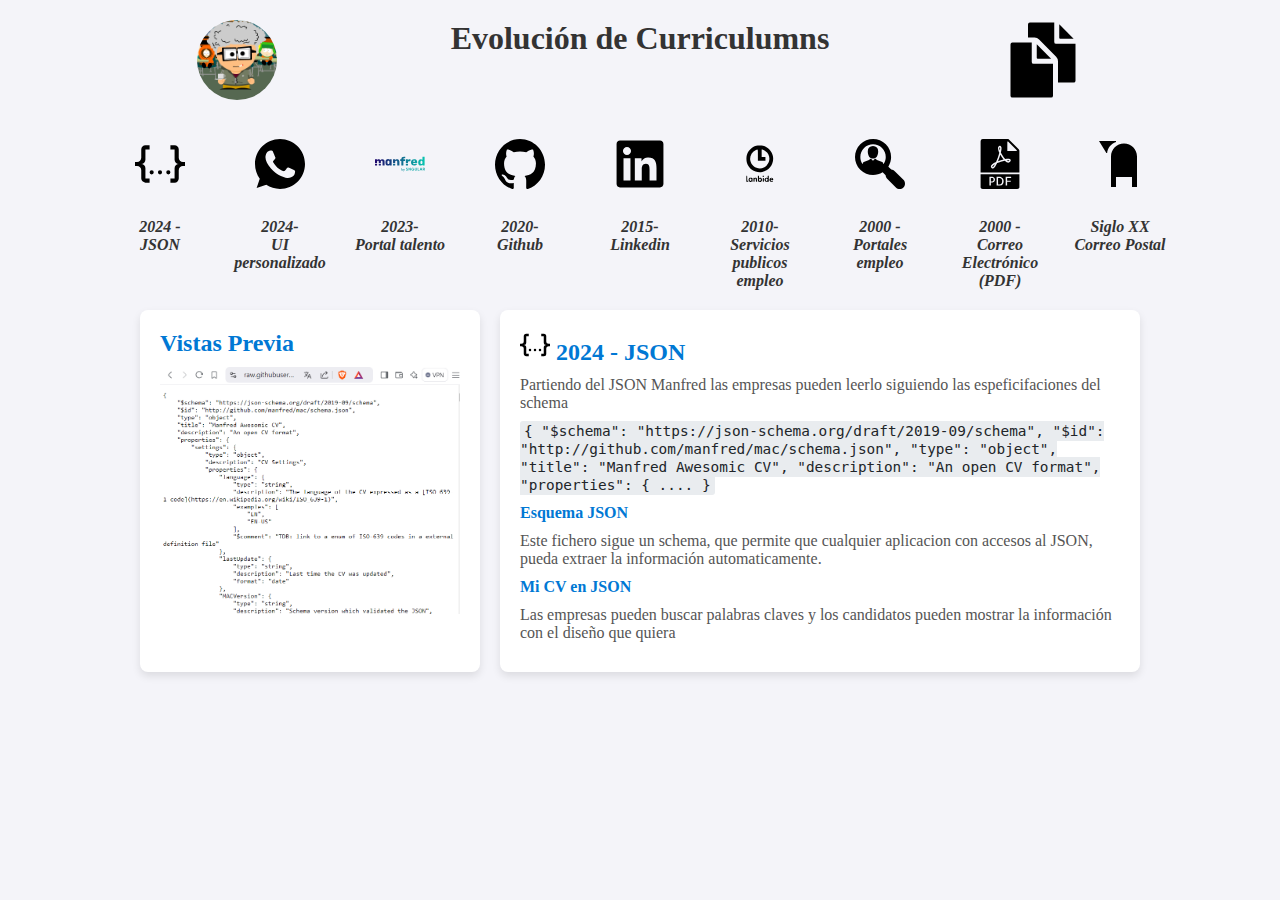
<file: index.html>
<!DOCTYPE html>
<html lang="es">
<head>
    <meta charset="UTF-8">
    <meta name="viewport" content="width=device-width, initial-scale=1.0">
    <title>Evolución de mi Currículum</title>
    <link rel="stylesheet" href="styles.css">
    <link rel="icon" type="image/x-icon" href="/imagenes/alberto.ico">
</head>
<body>
    <header>
        <div class="header-titulo">
            <div class="header-logo">
                <img src="imagenes/alberto.png">
            </div>
            <div  class="header-h1">
                <h1>Evolución de Curriculumns</h1>
            </div>
            <div class="header-menu">
                <a href="documentos.html" title="Titulos, certificaciones">
                    <img src="imagenes/documents-sharp-svgrepo-com.svg">
                </a>
            </div>
        </div>
        <div class="underline"></div>
        
           <!-- Carrusel horizontal -->
        <section class="carousel">
            <div class="carousel-track">
            <!--  <button class="carousel-control prev" onclick="scrollCarousel(-1)">←</button> -->
                <div class="carousel-item" data-id="detalle0" onmouseover="highlight('0')" onmouseout="lowlight('0')">
                    <img src="imagenes/carrusel/foto0.svg" alt="JSON">
                    <p>2024 -</p>
                    <p>JSON</p>
                </div>
                <div class="carousel-item" data-id="detalle1" onmouseover="highlight('1')" onmouseout="lowlight('1')">
                    <img src="imagenes/carrusel/foto1.svg" alt="UI Personalizado">
                    <p>2024-</p>
                    <p>UI personalizado</p>
                </div>
                <div class="carousel-item" data-id="detalle2" onmouseover="highlight('2')" onmouseout="lowlight('2')">
                    <img src="imagenes/carrusel/foto2.svg" alt="Portal talento">
                    <p>2023-</p>
                    <p>Portal talento</p>
                </div>
                <div class="carousel-item" data-id="detalle3" onmouseover="highlight('3')" onmouseout="lowlight('3')">
                    <img src="imagenes/carrusel/foto3.svg" alt="Github">
                    <p>2020-</p>
                    <p>Github</p>
                </div>
                <div class="carousel-item" data-id="detalle4" onmouseover="highlight('4')" onmouseout="lowlight('4')">
                    <img src="imagenes/carrusel/foto4.svg" alt="Linkedin">
                    <p>2015-</p>
                    <p>Linkedin</p>
                </div>
                <div class="carousel-item" data-id="detalle5" onmouseover="highlight('5')"  onmouseout="lowlight('5')" ">
                    <img src="imagenes/carrusel/foto5.svg" alt="Lanbide">
                    <p>2010-</p>
                    <p>Servicios publicos empleo</p>
                </div>
                <div class="carousel-item" data-id="detalle6" onmouseover="highlight('6')" onmouseout="lowlight('6')">
                    <img src="imagenes/carrusel/foto6.svg" alt="Portales de empleo">
                    <p>2000 - </p>
                    <p>Portales empleo</p>
                </div>
                <div class="carousel-item" data-id="detalle7" onmouseover="highlight('7')" onmouseout="lowlight('7')">
                    <img src="imagenes/carrusel/foto7.svg" alt="pdf">
                    <p>2000 -</p>
                    <p>Correo Electrónico (PDF)</p>
                </div>
                <div class="carousel-item" data-id="detalle8" onmouseover="highlight('8')" onmouseout="lowlight('8')">
                    <img src="imagenes/carrusel/foto8.svg" alt="Correo Postal">
                    <p>Siglo XX</p>
                    <p>Correo Postal</p>
                </div>
                <!-- Agrega más elementos según necesites -->
            
                <!-- <button class="carousel-control next" onclick="scrollCarousel(1)">→</button> -->
                
            </div>
        </section>
    </header>

    <main class="container">
        <!-- Columna Izquierda: Lista de currículums -->
        <section class="curriculum-list">
            <h2>Vistas Previa</h2>
            <div class="vistasprevias" id="vp0">
                <img src="imagenes/lateral/vp0.PNG"  width="100%">
            </div>
            <div class="vistasprevias" id="vp1" style="display: none;">
               <img src="imagenes/lateral/vp1.PNG" width="100%">
            </div>
            <div class="vistasprevias" id="vp2" style="display: none;">
                <img src="imagenes/lateral/vp2.PNG" width="100%">
            </div>
            <div class="vistasprevias" id="vp3" style="display: none;">
                <img src="imagenes/lateral/vp3.PNG" width="100%">
            </div>
            <div class="vistasprevias" id="vp4" style="display: none;">
                <img src="imagenes/lateral/vp4.PNG" width="100%">
            </div>
            <div class="vistasprevias" id="vp5" style="display: none;">
                <img src="imagenes/lateral/vp5.PNG" width="100%">
            </div>
            <div class="vistasprevias" id="vp6" style="display: none;">
                <img src="imagenes/lateral/vp6.PNG" width="100%">
            </div>
            <div class="vistasprevias" id="vp7" style="display: none;">
                <img src="imagenes/lateral/vp7.PNG" width="100%">
            </div>
            <div class="vistasprevias" id="vp8" style="display: none;">
                <img src="imagenes/lateral/vp8.jpg" width="100%">
            </div>
       
        </section>

        <!-- Columna Derecha: Detalles del currículum seleccionado -->
        <section class="curriculum-details">
            <div id="detalle0" class="detail-content">
                <h2><img src="imagenes/carrusel/foto0.svg" /> 2024 - JSON </h2>              
                <p>Partiendo del JSON Manfred las empresas pueden leerlo siguiendo las espeficifaciones del schema</p>
                <code>
                    {
                        "$schema": "https://json-schema.org/draft/2019-09/schema",
                        "$id": "http://github.com/manfred/mac/schema.json",
                        "type": "object",
                        "title": "Manfred Awesomic CV",
                        "description": "An open CV format",
                        "properties": {
                            ....
                        }
                </code>
                <P></P>
                <p>
                    <a href="https://raw.githubusercontent.com/getmanfred/mac/v0.5/schema/schema.json" target="_blank">Esquema JSON</a>
                </p>
                <p>Este fichero sigue un schema, que permite que cualquier aplicacion con accesos al JSON, pueda extraer la información automaticamente.</p>
                <p>
                    <a href="assets/my-mac-from-manfred_albertoMozo.json" target="_blank">Mi CV en JSON</a>
                </p>
                
                <p>Las empresas pueden buscar palabras claves y los candidatos pueden mostrar la información con el diseño que quiera</p>

            </div>
            <div id="detalle1" class="detail-content" style="display: none;">
                <h2><img src="imagenes/carrusel/foto1.svg" /> 2024 - UI personalizado</h2>
                <p>Partiendo del JSON en el que recopilo mi información, se me ocuurio, simular la aplicacion de whatsApp con su contenido. Me parecio un ejercicio interesante para los cursos de Desarrollo Web</p>
                <p>El resultado es la pagina web que enlazo a continuación</p>
                <p><a href="https://cvalberto.netlify.app" target="_blank">Ver Currículum en Web</a></p>
                <p>Esta es un visualización particular del JSON personal. En este <a href="https://github.com/albertomozo/cv" target="_blank">repositorio</a> tienes el código, para personalizarlo a tu gusto. Lo puedes usar para demostrar que controlas la manipulación de JSON</p>
            </div>
            <div id="detalle2" class="detail-content" style="display: none;">
                <h2><img src="imagenes/carrusel/foto2.svg" /> 2023 - Portal talento</h2>
                <p>Al descubrir la web de getManfred, y poder  importar los datos de Linkedin, añadir datos propios y exportarlos a JSON, me decidí a usar UI distintas para mostrar mi curriculum </p>
                <p>Además la aplicación nos facilita también sus propias visualizaciones</p>
                <p><a href="https://mnf.red/albertomozo/timeline" target="_blank">Pérfil Manfred (timeline)</a></p>
                <p><a href="https://mnf.red/albertomozo/classic" target="_blank">Pérfil Manfred (classic)</a></p>
            </div>
            <div id="detalle3" class="detail-content" style="display: none;">
                <h2><img src="imagenes/carrusel/foto3.svg" /> 2020 - GitHub</h2>
                <p>Especificamente en el desarrollo informático, una cuenta en github es imprescindible. </p>
                <p><a href="https://github.com/albertomozo" target="_blank">Ver Perfil de Github</a></p>
                <p>Github proporciona un alojamiento en un repositorio con el nombre de usuario, que es la pagina de entrada a tu usuario. Por lo tanto el README.md, actual como tarjeta de visita.</p>
                <p>En esta plataforma son muy usados los badget para mostrar tus conocimientos</p>
            </div>
            <div id="detalle4" class="detail-content" style="display: none;">
                <h2><img src="imagenes/carrusel/foto4.svg" /> 2015 - Linkedin</h2>
                <p>Ante la diversidad de plataformas de empleos, decido usar Linkedin como referencia de mi curriculum.</p>
                <p><a href="https://www.linkedin.com/in/alberto-mozo-avellaned-80615713/" target="_blank">Ver Perfil de linkedin</a></p>
                <p>La red social de empleo por excelencia, ofrece multitud de opciones para mostrar tus aptitudes. A cada experiencia se le pueden añadir documentos y ofrece test de habilidades.</p>
                <p>Muchas empresas del mndo tech, educacional, RRHH, ... realizan busquedas activas sobre el contenido de todos los usuarios de esta red.</p>
                <p>Actualmente es la herramienta que más uso y actualizo.</p>
            </div>
            <div id="detalle5" class="detail-content" style="display: none;">
                <h2><img src="imagenes/carrusel/foto5.svg" /> 2010 - Servicios públicos de empleo</h2>
                <p>La automatización de los servicios de empleo, permiten tener otro cv.</p>
                <p><a href="https://ilanbide.lanbide.net/pdf/CV_resumido_empresa_1730624755967.pdf" target="_blank">Ver CV que envia Lanbide a las empresas</a></p>
                <p>En el caso de Euskadi, este el cv que genera y muestra a las empresas. Los usuarios del sistema pueden añadir experiencias y educaciones, pero si se quieren oficializar se debe aportar documentación paar su confirmación.
                    </p>
            </div>
            <div id="detalle6" class="detail-content" style="display: none;">
                <h2><img src="imagenes/carrusel/foto6.svg" /> 2005 - Portales de Empleo</h2>
                <p>La aparición de los portales de empleo (trabajos.com, infojobs.com,...), abre una nueva via de comunicación, permitiendo una comunicción ,más dinamica.  </p>
                <img src="imagenes/infojobs.png"/>
                <p></p>
                <p>El problema es  que cada aplicación te solicita rellenar el curriculum en su plataforma, y la gestion de actualización se hace muy tediosa.</p>
                <p>Personalmente siempre incluyo mi perfil de linkedin he intento indicar que es mi "curriculum ofical"<p>
                <ul>
                    <li><a href="https://infojobs.net" target="_blank">infojobs</a></li>
                    <li><a href="https://tecnoempleo.com" target="_blank">tecnoempleo</a></li>
                    <li><a href="#" target="_blank">.....</a></li>


                </ul>
                
            </div>
            <div id="detalle7" class="detail-content" style="display: none;">
                <h2><img src="imagenes/carrusel/foto7.svg" />  2000 - Correo Electrónico (PDF)</h2>
                <p>Los ficheros PDF, se han convertido en un standard de documento en internet. Por lo tanto hay que tener un documento  pdf en internet actualizado, para enviar a cualquier empleador. </p>
                               
                <p><a href="https://github.com/albertomozo/albertomozo/raw/main/assets/cv_AlbertoMozoAvellaned_codigos.pdf" target="_blank">Ver PDF en red</a>
                </p>
                <p>Muchas empresas solicitan que les envie tu curriculum en un soporte informatico en pdf.</p>
                <p>En las busquedas proactivas puedes usar el pdf, como documento adjunto en envios de correos electrónicos</p>
                <p>En mi correo electrónico incluyo siempre la siguiente firma, en la que incluyo un enlace a mi perfil de linkedin</p>
                <img src="imagenes/firmaEmail.PNG" width="100%">
            </div>
            <div id="detalle8" class="detail-content" style="display: none;">
                <h2>  <img src="imagenes/carrusel/foto8.svg" /> Siglo XX - Servicio Postal</h2>
                <p><img src="imagenes/OfertaComercial-1_picnik.jpg" style="float:left; margin-right: 15px;" width="40%"> Había vida antes de internet. Las ofertas de trabajo se anunciaban en las páginas de empleo de las ediciones dominicales de los periodicos, y la comunicación se realizaba mediante correo postal.  <br><br>

                En lugar de enviar correos electrónicos, se enviaban cartas a las empresas. Las empresas se buscaban en las páginas amarillas o en listados que te facilitaban agrupaciones de empresas, como las camaras de Comercio. <br><br>
                    
                Al encontrar una carpeta de cartón con los sobres, sellos, fotos y fotocopias de titulo y certificados, pense en  crear esta pequeña web
                  
                </p>

                
                
                <!-- <a href="https://github.com/albertomozo/albertomozo/blob/main/assets/cv_AlbertoMozoAvellaned_codigos.pdf" target="_blank">Ver PDF en red</a> -->
            </div>

        </section>
    </main>

    <script>
       /* function showDetails(id) {
            // Ocultar todos los detalles
            document.querySelectorAll('.detail-content').forEach(detail => {
                detail.style.display = 'none';
            });
            // Mostrar el detalle seleccionado
            console.log(`detalle${id}`);

            document.getElementById(`detalle${id}`).style.display = 'block';
            // Ocultar todas las  vistas previas
            document.querySelectorAll('.vistasprevias').forEach(vistas => {
                vistas.style.display = 'none';
            });
            // Mostrar el detalle seleccionado
            document.getElementById(`vp${id}`).style.display = 'block';
        } */

        function highlight(id) {
            // Ocultar todos los detalles y eliminar resaltado de la barra lateral
            document.querySelectorAll('.detail-content').forEach(detail => {
                detail.style.display = 'none';
            });
            document.querySelectorAll('.vistasprevias').forEach(detail => {
                detail.style.display = 'none';
            });
            document.querySelectorAll('.curriculum-list button').forEach(button => {
                button.classList.remove('active');
            });
    
            // Mostrar el detalle correspondiente
            document.getElementById(`detalle${id}`).style.display = 'block';
            // Mostrar el detalle correspondiente
            document.getElementById(`vp${id}`).style.display = 'block';
            
            // Resaltar la entrada de la barra lateral correspondiente
            //document.querySelector(`.curriculum-list button[data-id="detalle${id}"]`).classList.add('listActive');
            const button = document.querySelector(`[data-id="detalle${id}"]`);
            if (button) {
                button.classList.add('listActive');
            } else {
                console.warn(`Elemento con data-id="detalle${id}" no encontrado`);
            }
            // activar destacado

            //carouselItem.style.transform = 'scale(1.1)';
            //carouselItem.style.boxShadow = '0 4px 8px rgba(0, 0, 0, 0.2)';
        }

        function lowlight(id) {
            //carouselItem.style.transform = 'scale(1)';
            //carouselItem.style.boxShadow = 'none';
            // Resaltar la entrada de la barra lateral correspondiente
            document.querySelector(`[data-id="detalle${id}"]`).classList.remove('listActive');
        }

        let currentIndex = 0;

        function scrollCarousel(direction) {
            const track = document.querySelector('.carousel-track');
            const items = document.querySelectorAll('.carousel-item');
            const itemWidth = items[0].offsetWidth + 20; // 20px gap

            // Ajustar el índice y limitarlo a los límites del carrusel
            currentIndex += direction;
            currentIndex = Math.max(0, Math.min(items.length - 3, currentIndex)); // Ajusta según el número visible de items

            // Mover el carrusel
            track.style.transform = `translateX(-${currentIndex * itemWidth}px)`;
        }
    </script>
</body>
</html>
</file>
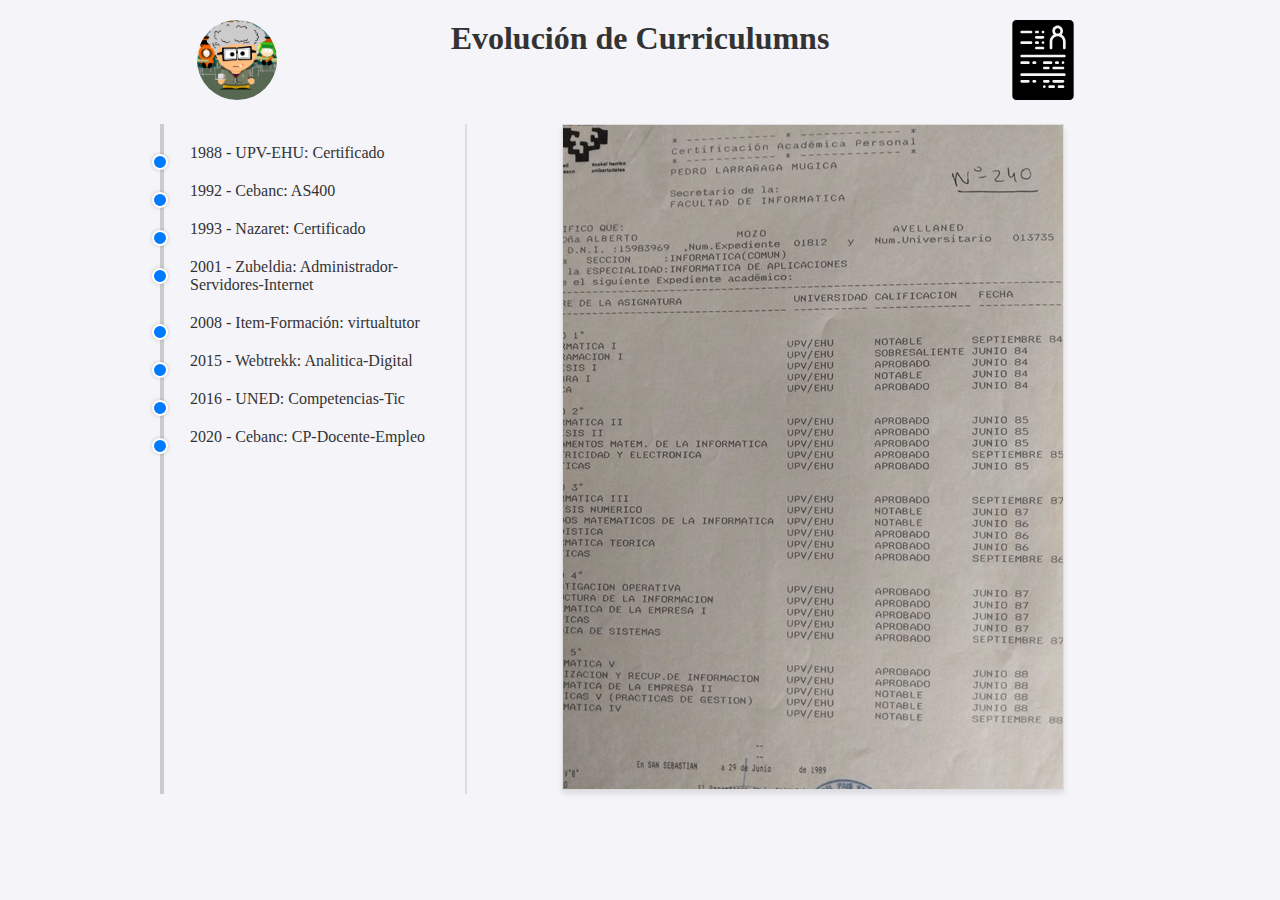
<file: documentos.html>
<!DOCTYPE html>
<html lang="es">
<head>
    <meta charset="UTF-8">
    <meta name="viewport" content="width=device-width, initial-scale=1.0">
    <title>Evolución de mi Currículum</title>
    <link rel="stylesheet" href="styles.css">
    <link rel="icon" type="image/x-icon" href="/imagenes/alberto.ico">
    <style>
    .container {
          /*   display: flex;
            gap: 20px;
            width: 90%;
            max-width: 1200px; */
        }

        .timeline {
            flex: 1;
            border-right: 2px solid #ddd;
            padding-right: 20px;
            position: relative;
        }

        .timeline::before {
            content: "";
            position: absolute;
            left: 20px;
            top: 0;
            bottom: 0;
            width: 4px;
            background-color: #ccc;
        }

        .timeline ul {
            list-style: none;
            padding: 0;
            margin: 0;
        }

        .timeline li {
            position: relative;
            margin: 20px 0;
            padding-left: 50px;
        }

        .timeline li::before {
            content: "";
            position: absolute;
            left: 12px;
            top: 10px;
            width: 12px;
            height: 12px;
            background-color: #007bff;
            border-radius: 50%;
            border: 2px solid #fff;
            box-shadow: 0 0 4px rgba(0, 0, 0, 0.2);
        }

        .timeline li .year {
            font-weight: bold;
            color: #007bff;
            font-size: 1.2em;
        }

        .timeline li .details {
            color: #555;
        }

        .timeline li:hover {
            background-color: #f9f9f9;
            border-radius: 8px;
            padding: 10px;
        }

        .display {
            flex: 2;
            text-align: center;
        }

        .display img {
            max-width: 100%;
            height: auto;
            border: 1px solid #ddd;
            box-shadow: 0 4px 6px rgba(0, 0, 0, 0.1);
        }

   /*      .underline {
            width: 80%;
            margin: 10px auto;
            border-bottom: 2px solid #ddd;
        } */

       /*  .header-titulo {
            display: flex;
            justify-content: space-between;
            align-items: center;
        }

        .header-logo img {
            width: 50px;
            height: 50px;
        } */

    /*     .header-h1 h1 {
            margin: 0;
        } */
    </style>
</head>
<body>
    <header>
        <div class="header-titulo">
            <div class="header-logo">
                <img src="imagenes/alberto.png">
            </div>
            <div  class="header-h1">
                <h1>Evolución de Curriculumns</h1>
            </div>
            <div class="header-menu">
                <a href="index.html" title="Evolución curriculos">
                    <img src="imagenes/curriculum-resume-svgrepo-com.svg">
                </a>
            </div>
        </div>
        <div class="underline"></div>
        <!-- <h2>Lista de documentos</h2> -->
           <!-- Carrusel horizontal -->
        
    </header>

    <main class="container">
        <div class="timeline">
            <ul id="document-list"></ul>
        </div>
        <div class="display">
            <img id="document-image" src="imagenes/documentos/1988_UPV-EHU_Certificado.jpeg" alt="Selecciona un documento">
        </div>
    </main>

    <script>
      const   documentos = ['1988_UPV-EHU_Certificado.jpeg','1992_Cebanc_AS400.jpeg','1993_Nazaret_Certificado.jpeg','2001_Zubeldia_Administrador-Servidores-Internet.jpeg','2008_Item-Formación_virtualtutor.jpeg','2015_Webtrekk_Analitica-Digital.jpeg','2016_UNED_Competencias-Tic.jpeg','2020_Cebanc_CP-Docente-Empleo.jpg'];
      const documentList = document.getElementById('document-list');
        const documentImage = document.getElementById('document-image');

        documentos.forEach(doc => {
            // Descomponer el nombre del archivo
            let [year, entity, title] = doc.split('_');
            console.log (year + ' ' + entity + ' ' + title);
            entity.replace('-', ' ');
            title.replace('-', ' ');
            const listItem = document.createElement('li');
            listItem.textContent = `${year} - ${entity}: ${title.split('.')[0]}`;
            listItem.addEventListener('mouseover', () => {
                documentImage.src = `imagenes/documentos/${doc}`;
                documentImage.alt = `${title}`;
            });
            documentList.appendChild(listItem);
        });

       
    </script>
</body>
</html>
</file>
<file: styles.css>
/* Reset básico */
* {
    margin: 0;
    padding: 0;
    box-sizing: border-box;
}

body {
    font-family: Roboto;
    font-size : 16px;
    background-color: #f4f4f9;
    color: #333;
    display: flex;
    flex-direction: column;
    align-items: center;
    padding: 20px;
}

header {
    text-align: center;
    margin-bottom: 20px;
}

h1 {
    font-size: 2rem;
    color: #333;
}

.container {
    display: grid;
    grid-template-columns: 1fr 2fr;
    gap: 20px;
    max-width: 1000px;
    width: 100%;
}

header {
    width: 1060px;
}
.header-titulo{
    display:flex;
    flex-wrap: wrap;
    justify-content: space-around;
   
}
.header-logo {
    width: 80px;
    img {
        width: 100%;
        border-radius: 50%;
    }
}
.header-menu {
    width: 80px;
    img {
        width: 100%;
    }
    :hover {
        transform: scale(1.1);
        box-shadow: 0 4px 8px rgba(0, 0, 0, 0.2);
    } 
}


.curriculum-list {
  
    background-color: #fff;
    padding: 20px;
    border-radius: 8px;
    box-shadow: 0 4px 8px rgba(0, 0, 0, 0.1);
}

.curriculum-list h2 , .detail-content h2 {
    font-size: 1.5rem;
    margin-bottom: 10px;
    color: #0078D4;
}

.curriculum-list ul {
    list-style-type: none;
}

.curriculum-list li {
    margin-bottom: 10px;
}

.curriculum-list button {
    background: none;
    border: none;
    color: #0078D4;
    cursor: pointer;
    font-size: 1rem;
    text-align: left;
    padding: 0;
    font-weight: bold;
}

.curriculum-list button:hover {
    text-decoration: underline;
}

.curriculum-details {
    background-color: #fff;
    padding: 20px;
    border-radius: 8px;
    box-shadow: 0 4px 8px rgba(0, 0, 0, 0.1);
}

.detail-content h2 img {
    width : 30px;
}

.detail-content p {
    /* font-size: 1rem; */
    margin-bottom: 10px;
    color: #555;
}

.detail-content a {
    color: #0078D4;
    text-decoration: none;
    font-weight: bold;
}

.detail-content a:hover {
    text-decoration: underline;
}

.vistasprevias {
    width : 300px;
}



code {
    font-family: monospace;
    color: #212529;
    background-color: #e9ecef;
    padding: 2px 4px;
    border-radius: 3px;
    font-size: 0.9em;
}

.carousel {
    overflow: hidden;
    width: 100%;
    display: flex;
    justify-content: center;
    margin-top: 10px;
    position: relative;
}

.carousel-track {
    display: flex;
    gap: 20px;
    transition: transform 0.3s ease;
}

.carousel-item {
    flex: 0 0 auto;
    width: 100px;
    text-align: center;
    cursor: pointer;
    transition: transform 0.3s ease, box-shadow 0.3s ease;
}

.carousel-item img {
   
   width: 50px;
    height: 100px; 
    
}

.carousel-item p {
   font-size: medium;
   font-weight: bold;
   font-style: italic;
}

/* .carousel-item:hover {
    transform: scale(1.1);
    box-shadow: 0 4px 8px rgba(0, 0, 0, 0.2);
} */

.listActive {
    transform: scale(1.1);
    box-shadow: 0 4px 8px rgba(0, 0, 0, 0.2);
}
.carousel-control {
    position: absolute;
    top: 50%;
    transform: translateY(-50%);
    background: rgba(0, 0, 0, 0.3);
    color: white;
    border: none;
    cursor: pointer;
    font-size: 24px;
    padding: 5px 10px;
    z-index: 1;
}

.carousel-control.prev {
    left: 10px;
}

.carousel-control.next {
    right: 10px;
}
</file>
